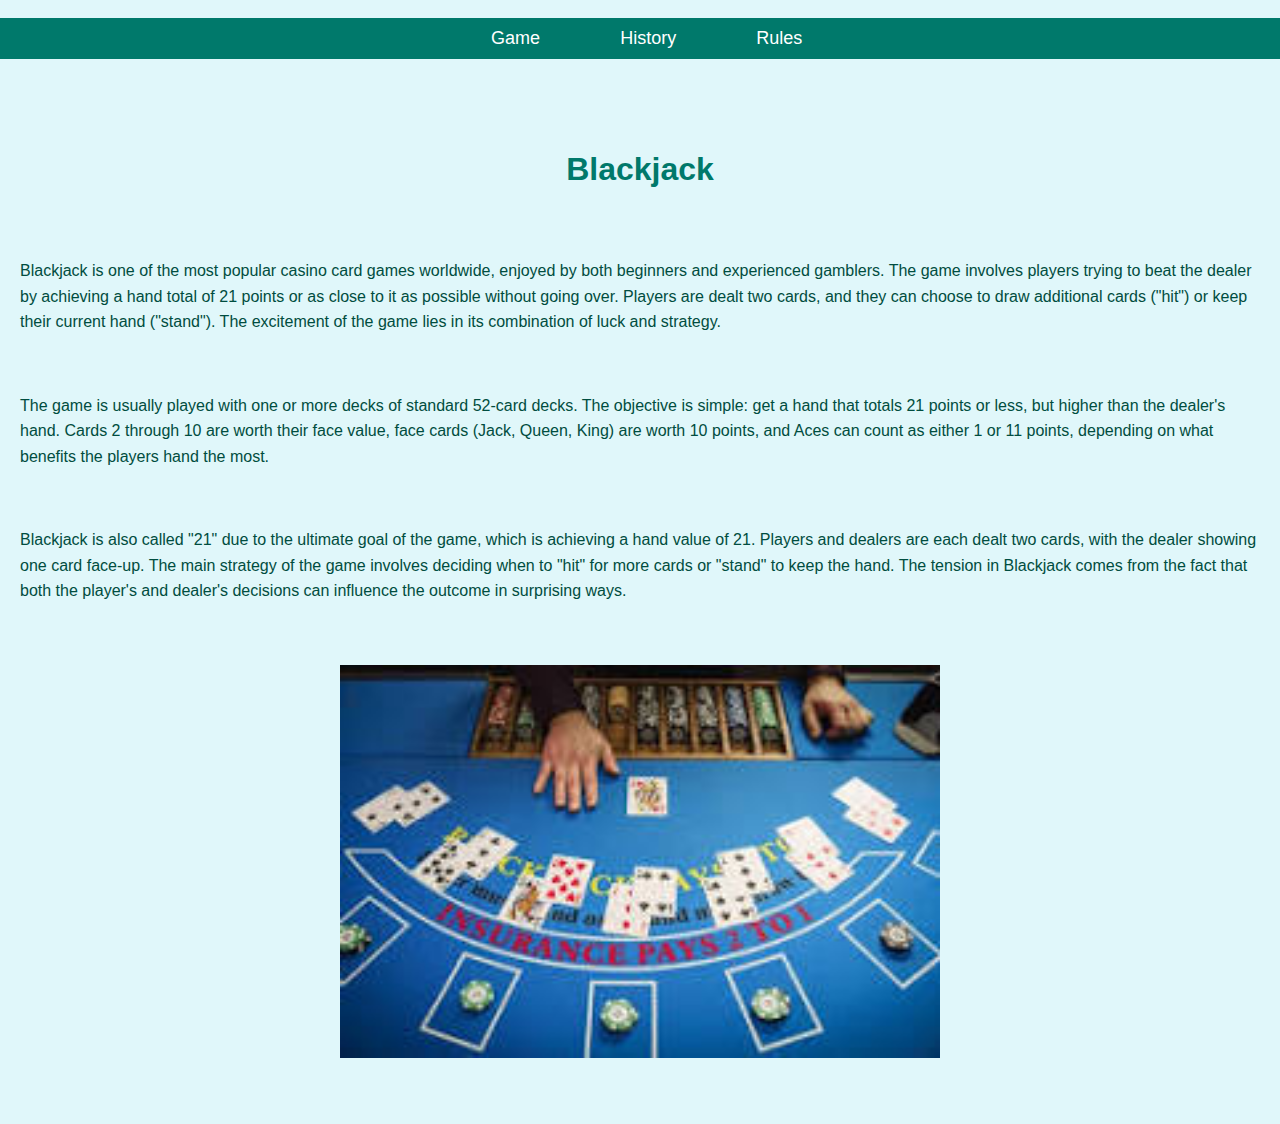
<file: index.html>
<!DOCTYPE html>
<html lang="en">
<head>
    <title>Blackjack</title>
    <link rel="stylesheet" href="styles.css">
</head>
<body>
    <div class="navbar">
        <a href="index.html">Game</a>
        <a href="Overview.html">History</a>
        <a href="Rules.html">Rules</a>
    </div>
    <div class="container">
        <h1>Blackjack</h1>
        <p>Blackjack is one of the most popular casino card games worldwide, enjoyed by both beginners and experienced gamblers. The game involves players trying to beat the dealer by achieving a hand total of 21 points or as close to it as possible without going over. Players are dealt two cards, and they can choose to draw additional cards ("hit") or keep their current hand ("stand"). The excitement of the game lies in its combination of luck and strategy. </p>
        <p>The game is usually played with one or more decks of standard 52-card decks. The objective is simple: get a hand that totals 21 points or less, but higher than the dealer's hand. Cards 2 through 10 are worth their face value, face cards (Jack, Queen, King) are worth 10 points, and Aces can count as either 1 or 11 points, depending on what benefits the players hand the most.</p>
        <p>Blackjack is also called "21" due to the ultimate goal of the game, which is achieving a hand value of 21. Players and dealers are each dealt two cards, with the dealer showing one card face-up. The main strategy of the game involves deciding when to "hit" for more cards or "stand" to keep the hand. The tension in Blackjack comes from the fact that both the player's and dealer's decisions can influence the outcome in surprising ways.</p>
        <img src="images/Blackjack main photo.jpeg" alt="Black Jack Table" width="600">
    </div>
</body>
</html>
</file>
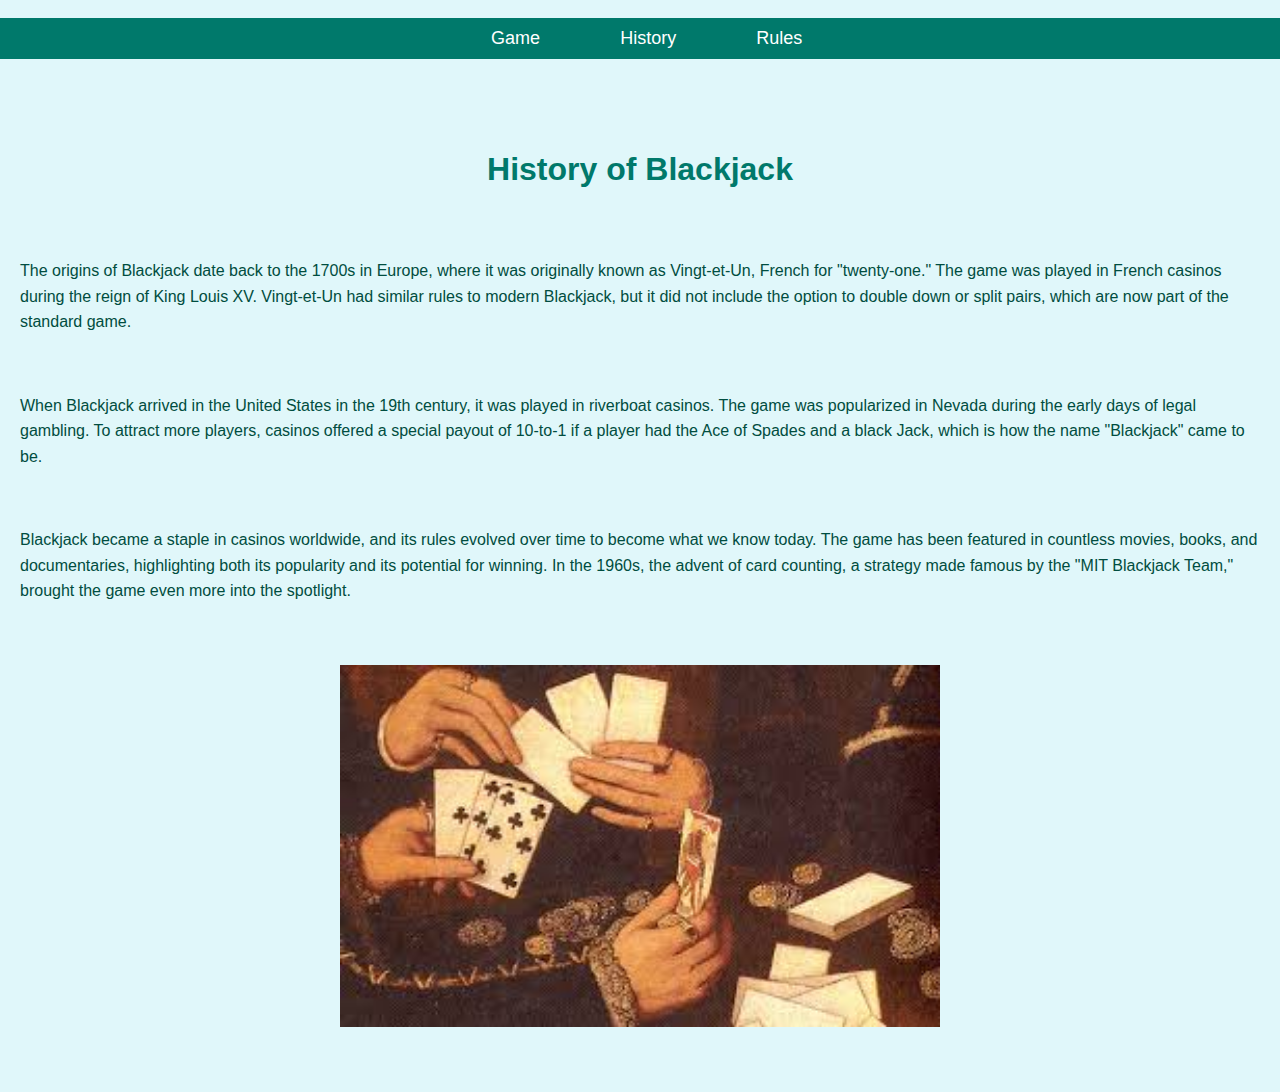
<file: overview.html>
<!DOCTYPE html>
<html lang="en">
<head>
    <title>Dolphins</title>
    <link rel="stylesheet" href="styles.css">
</head>
<body>
    <div class="navbar">
        <a href="index.html">Game</a>
        <a href="Overview.html">History</a>
        <a href="Rules.html">Rules</a>
    </div>
    <div class="container">
        <h1>History of Blackjack</h1>
        <p>The origins of Blackjack date back to the 1700s in Europe, where it was originally known as Vingt-et-Un, French for "twenty-one." The game was played in French casinos during the reign of King Louis XV. Vingt-et-Un had similar rules to modern Blackjack, but it did not include the option to double down or split pairs, which are now part of the standard game.</p>
        <p>When Blackjack arrived in the United States in the 19th century, it was played in riverboat casinos. The game was popularized in Nevada during the early days of legal gambling. To attract more players, casinos offered a special payout of 10-to-1 if a player had the Ace of Spades and a black Jack, which is how the name "Blackjack" came to be.</p>
        <p>Blackjack became a staple in casinos worldwide, and its rules evolved over time to become what we know today. The game has been featured in countless movies, books, and documentaries, highlighting both its popularity and its potential for winning. In the 1960s, the advent of card counting, a strategy made famous by the "MIT Blackjack Team," brought the game even more into the spotlight.</p>
        <img src="images/History Photo.jpeg" alt="Blackjack in old times" width="600">
    </div>
</body>
</html>
</file>
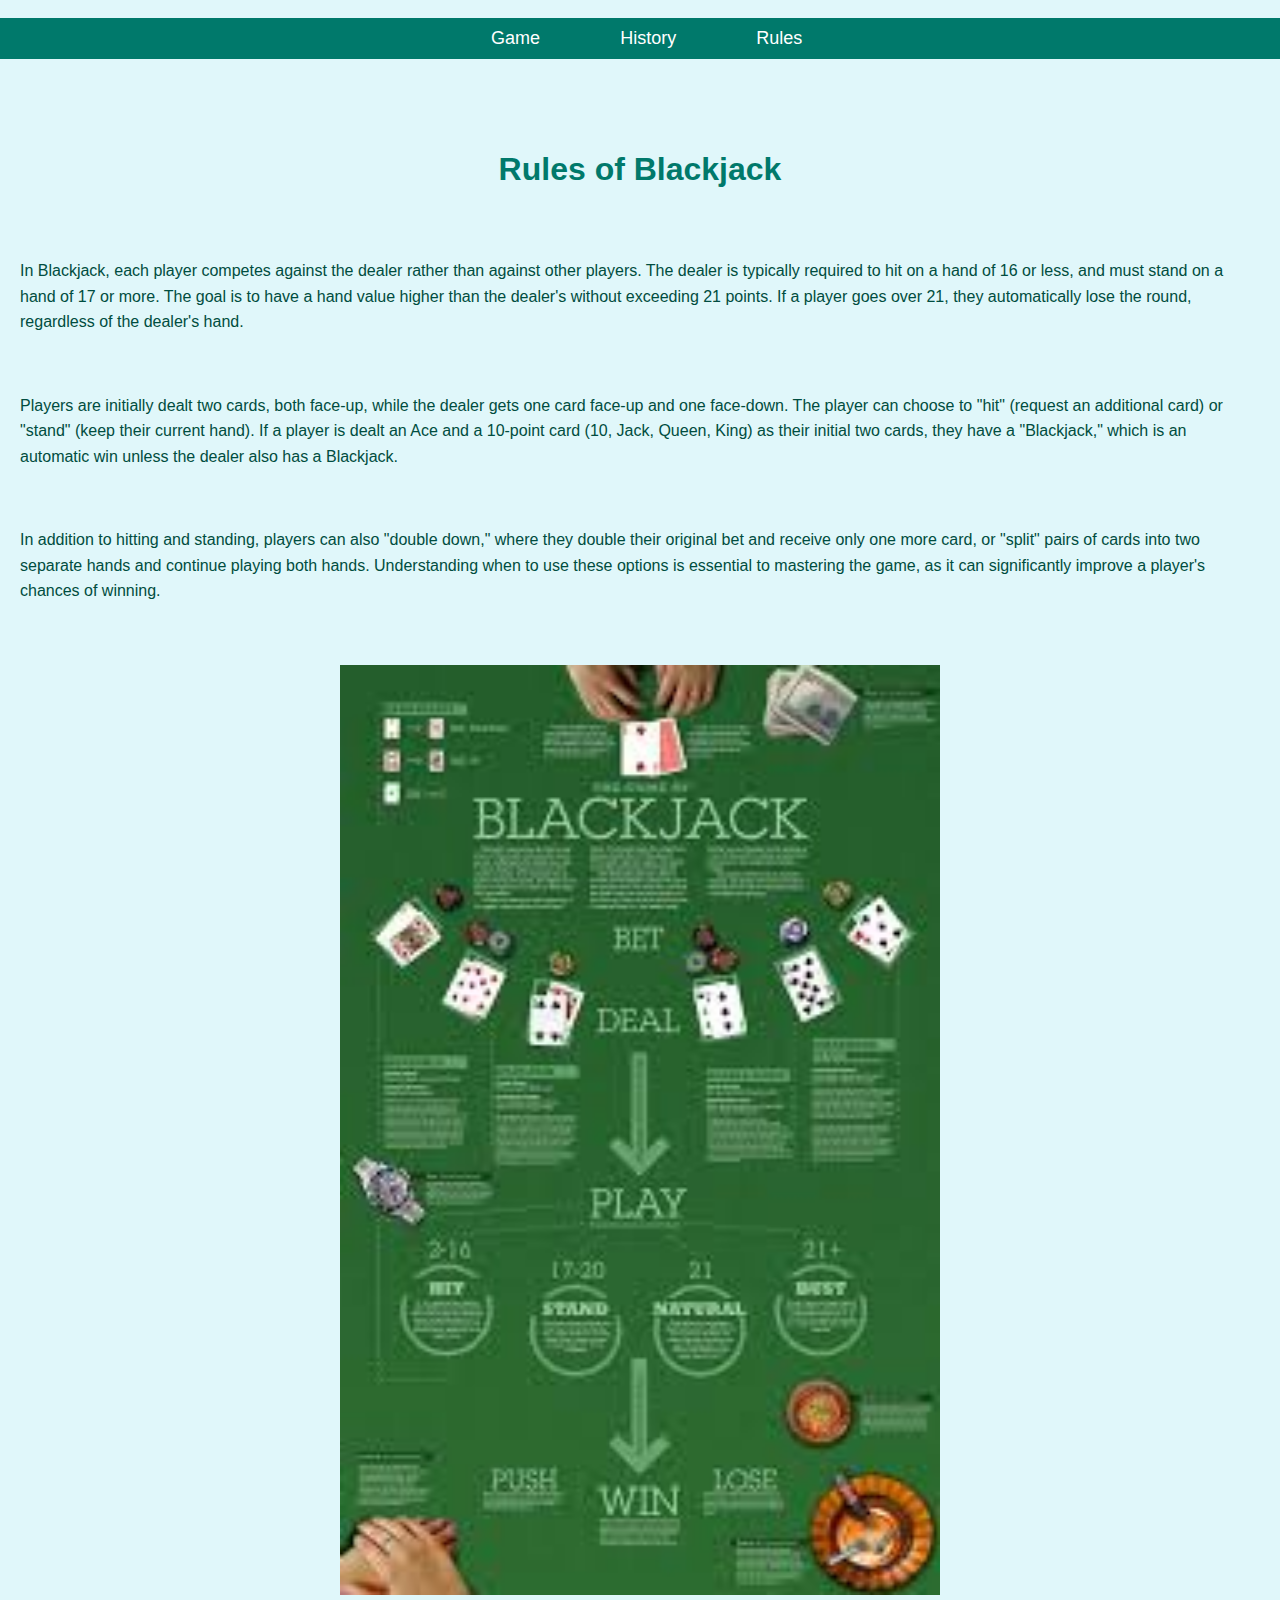
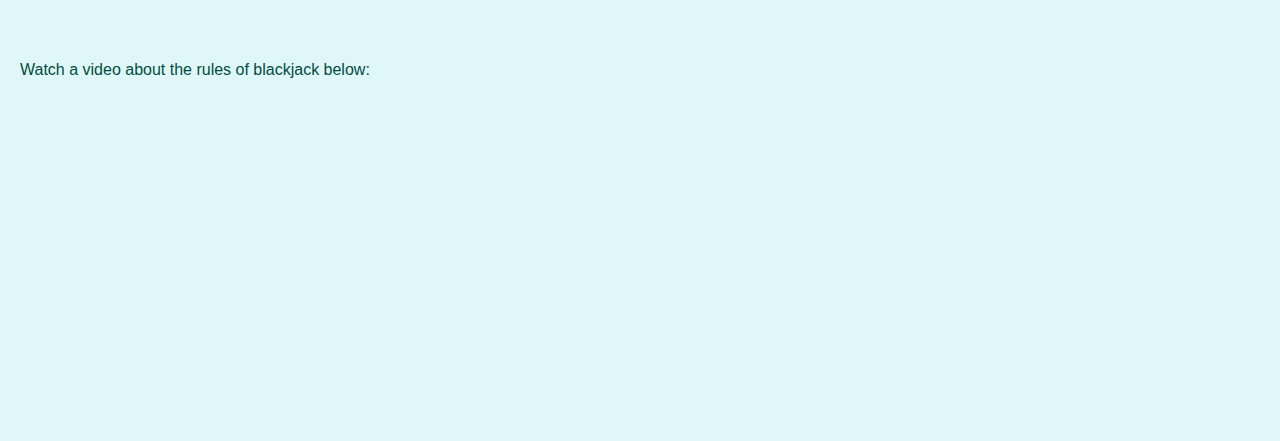
<file: rules.html>
<!DOCTYPE html>
<html lang="en">
<head>
    <title>Whales</title>
    <link rel="stylesheet" href="styles.css">
</head>
<body>
    <div class="navbar">
        <a href="index.html">Game</a>
        <a href="Overview.html">History</a>
        <a href="Rules.html">Rules</a>
    </div>
    <div class="container">
        <h1>Rules of Blackjack</h1>
        <p>In Blackjack, each player competes against the dealer rather than against other players. The dealer is typically required to hit on a hand of 16 or less, and must stand on a hand of 17 or more. The goal is to have a hand value higher than the dealer's without exceeding 21 points. If a player goes over 21, they automatically lose the round, regardless of the dealer's hand.</p>
        <p>Players are initially dealt two cards, both face-up, while the dealer gets one card face-up and one face-down. The player can choose to "hit" (request an additional card) or "stand" (keep their current hand). If a player is dealt an Ace and a 10-point card (10, Jack, Queen, King) as their initial two cards, they have a "Blackjack," which is an automatic win unless the dealer also has a Blackjack.</p>
        <p>In addition to hitting and standing, players can also "double down," where they double their original bet and receive only one more card, or "split" pairs of cards into two separate hands and continue playing both hands. Understanding when to use these options is essential to mastering the game, as it can significantly improve a player's chances of winning.</p>
        <img src="images/download.jpeg" alt="Rule Manual to Blackjack" width="600">
        <p>Watch a video about the rules of blackjack below:</p>
        <iframe width="560" height="315" src="https://www.youtube.com/watch?v=qd5oc9hLrXg&pp=ygUScnVsZXMgb2YgYmxhY2tqYWNr" title="Rules of Blackjack" frameborder="0" allowfullscreen></iframe>
    </div>
</body>
</html>
</file>
<file: styles.css>
body {
    background-color: #e0f7fa;
    font-family: Arial, sans-serif;
    color: #004d40;
    margin: 0;
    padding: 0;
}

.navbar {
    background-color: #00796b;
    padding: 10px;
    text-align: center;
}

.navbar a {
    color: #ffffff;
    text-decoration: none;
    padding: 10px 20px;
    font-size: 18px;
}

h1 {
    color: #00796b;
    text-align: center;
}

.container {
    padding: 20px;
    line-height: 1.6;
}

img {
    display: block;
    margin: 20px auto;
    max-width: 80%;
}

a.in-page {
    color: #d32f2f;
}
</file>
